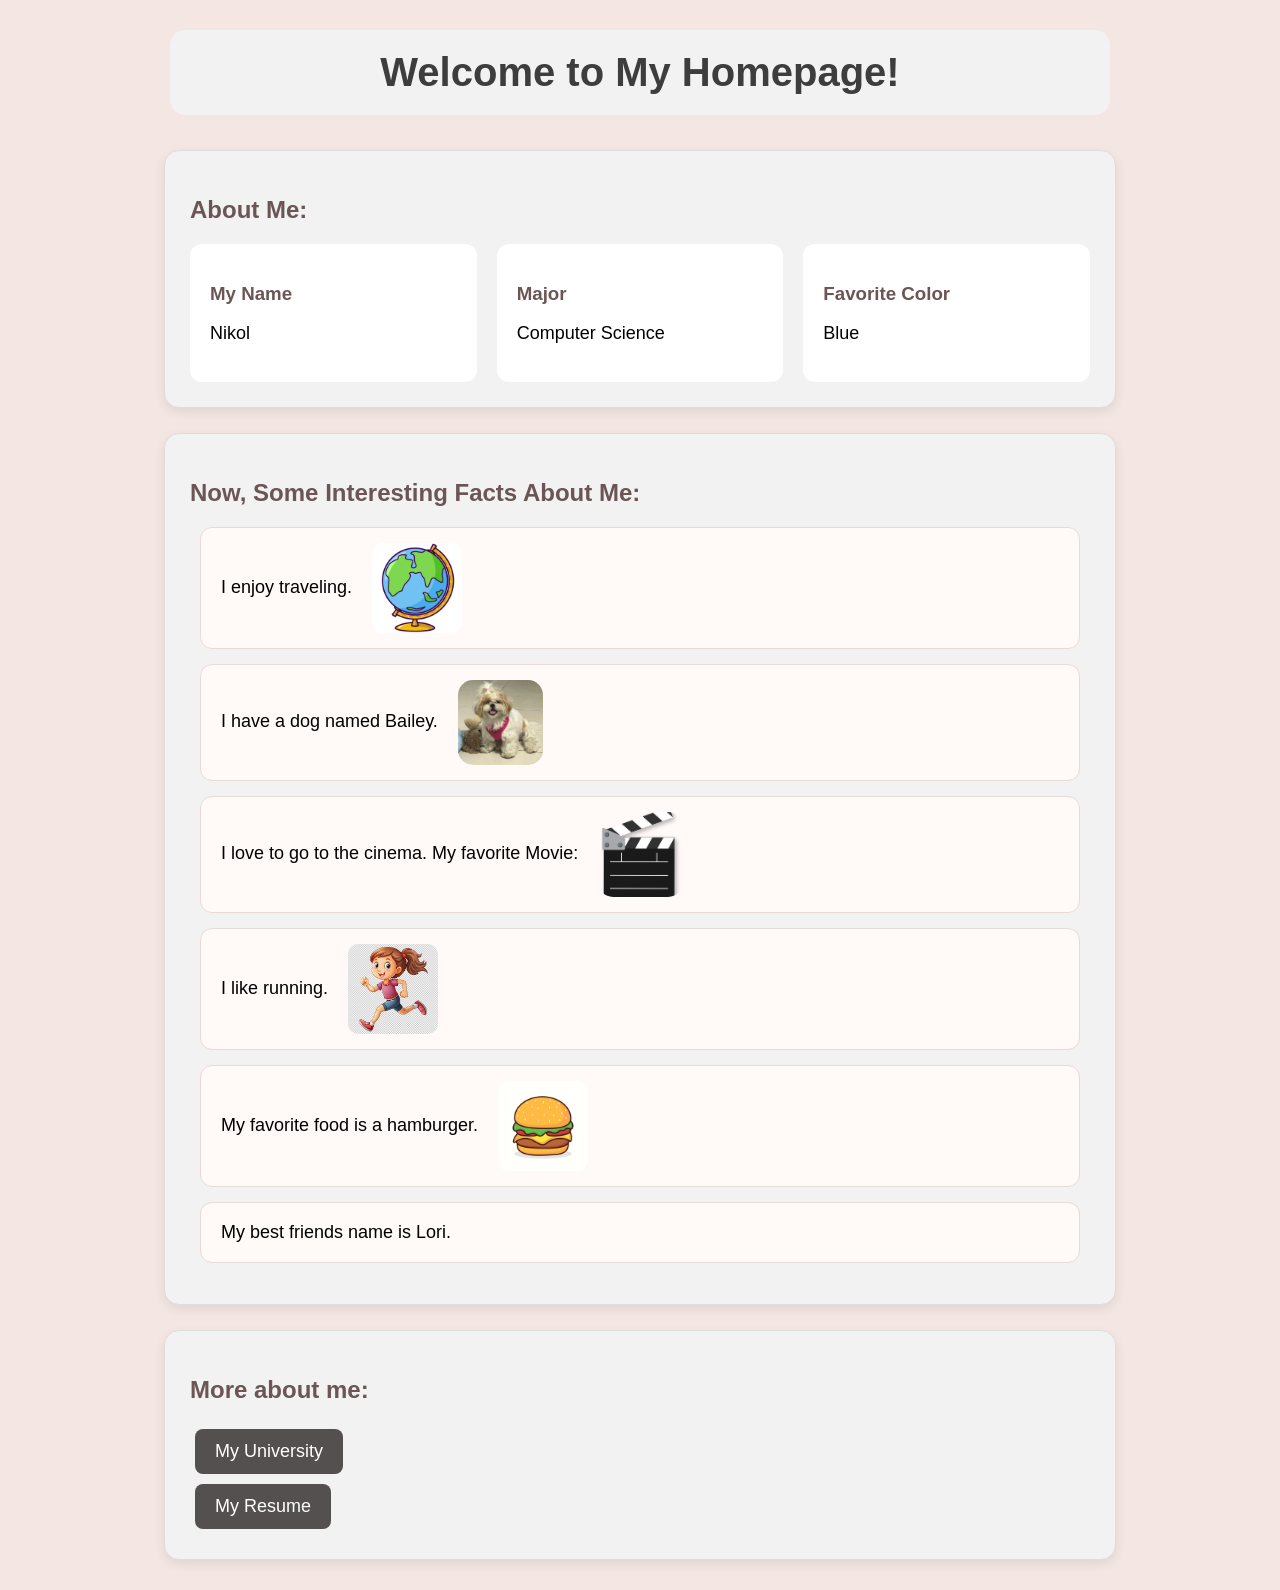
<file: index.html>
<!DOCTYPE html>
<HTML>

<HEAD>
<TITLE> Nikol Tchibulevsky's Homepage</TITLE>
<LINK rel= "stylesheet" href="style.css">
</head>

<body>

<h1>Welcome to My Homepage!</h1>

<div class="card"><h2>About Me:</h2>

<div class="about-container">
<div class= "about-box">
	<h3>My Name</h3>
	<p> Nikol</p>
</div>

<div class="about-box">
	<h3>Major</h3>
	<p>Computer Science</p>
</div>

<div class="about-box">
	<h3>Favorite Color</h3>
	<p>Blue</p>
</div>
</div>
</div>

<div class="card">
<h2>Now, Some Interesting Facts About Me:</h2>
<ul>
	<li>I enjoy traveling.
	<img src="globe.jpg" class="globe-photo" alt="globe">
</li>

	<li>I have a dog named Bailey.
    	<img src="Bailey.JPG" class="bailey-photo" alt="Bailey">
	</li>

	<li>I love to go to the cinema. My favorite Movie:
	<a href= https://www.youtube.com/watch?v=iH6FdW39Hag target="_blank">
	<img src="movie.png" class="movie-photo" alt="The Curious Case of Benjamin Button">
	</a>

</li>
	<li>I like running.
	<img src="running.jpg" class="running-photo" alt="running">
</li>
	<li>My favorite food is a hamburger.
	<img src="hamburger.jpg" class="hamburger-photo" alt="hamburger">
</li>
	<li>My best friends name is Lori.</li>

</div>

<div class="card">
<h2>More about me:</h2>
<a href="myUniversity.html"class="button">My University</a>
<br>
<a href="resume.html"class="button">My Resume</a>
</div>

</body>
</html>
</file>
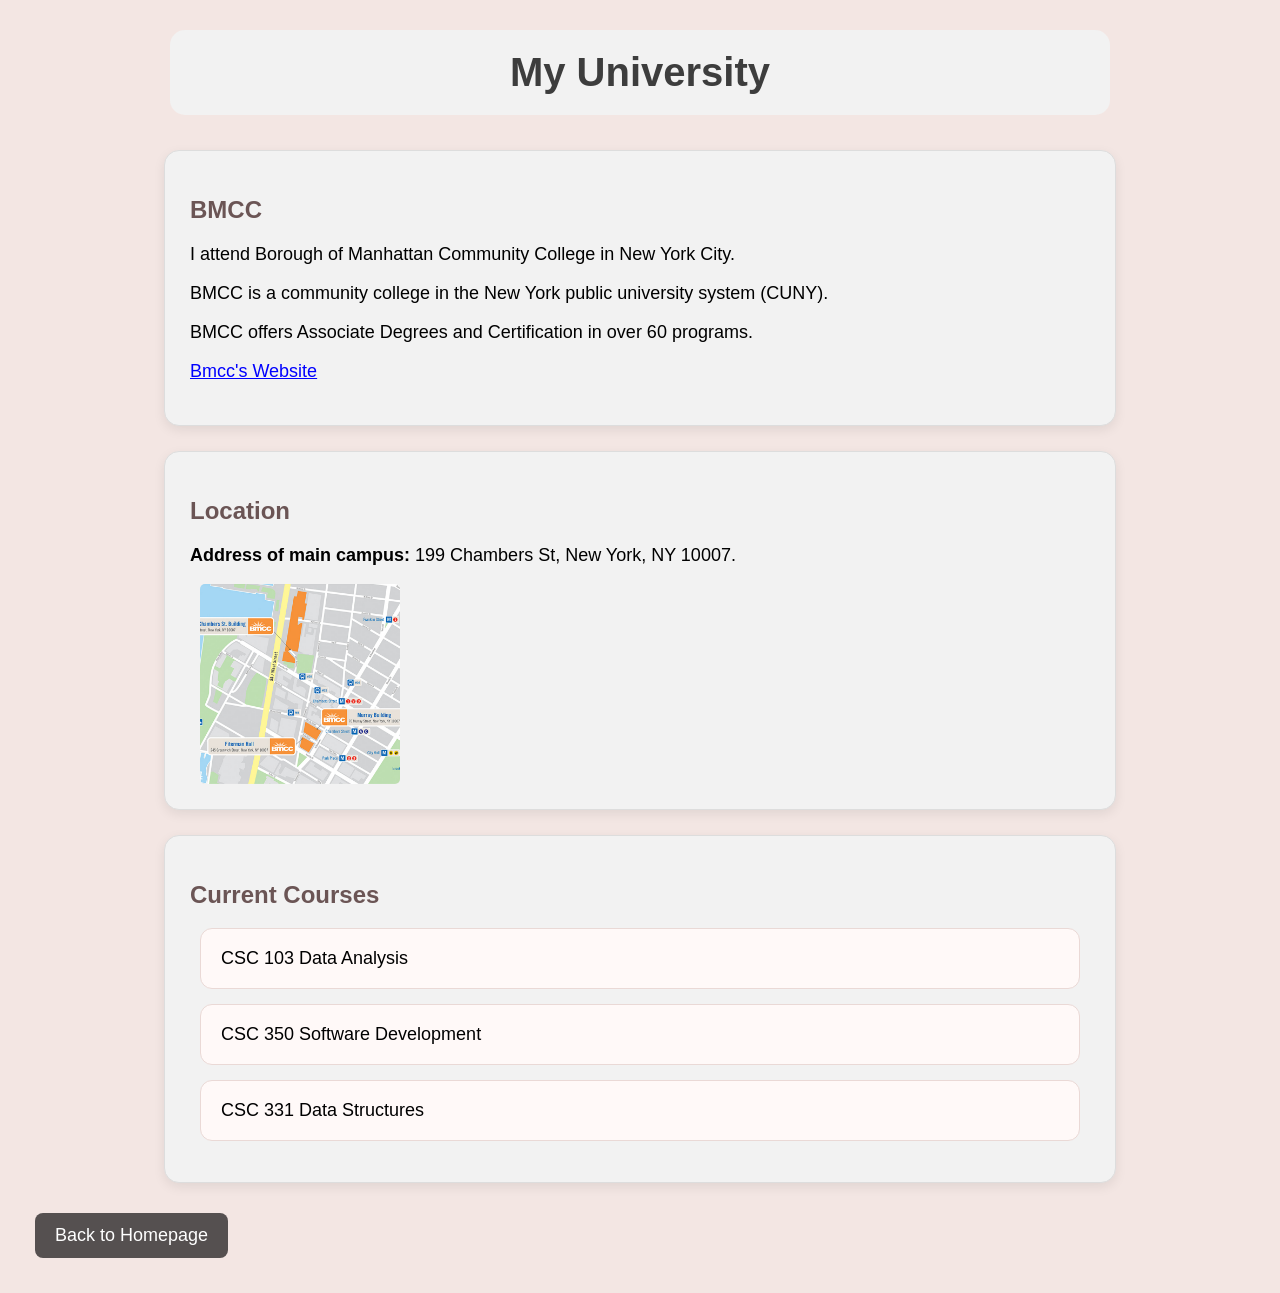
<file: myUniversity.html>
<!DOCTYPE html>
<html>
<head>
	<title>My University</title>
	<link rel="stylesheet" href="style.css">
</head>

<body>

<h1> My University</h1>

<div class="card">
<h2>BMCC</h2>
<p>I attend Borough of Manhattan Community College in New York City.</p>
<p>BMCC is a community college in the New York public university system (CUNY).</p>
<p>BMCC offers Associate Degrees and Certification in over 60 programs.</p>
<p><a href= "https://www.bmcc.cuny.edu/about-bmcc/#students">Bmcc's Website</a>
</div>


<div class="card">
<h2>Location</h2>
<p><strong>Address of main campus:</strong> 199 Chambers St, New York, NY 10007.</p>
<img src="BMCC location.jpg" class="bmcc-location-photo" alt="BMCC location">
</div>

<div class="card">
<h2>Current Courses</h2>
<ul> 
	<li> CSC 103 Data Analysis</li>
	<li> CSC 350 Software Development</li>
	<li> CSC 331 Data Structures</li>
</ul>
</div>


<a href= "index.html" class= "homepage">Back to Homepage</a>

</body>
</html>
</file>
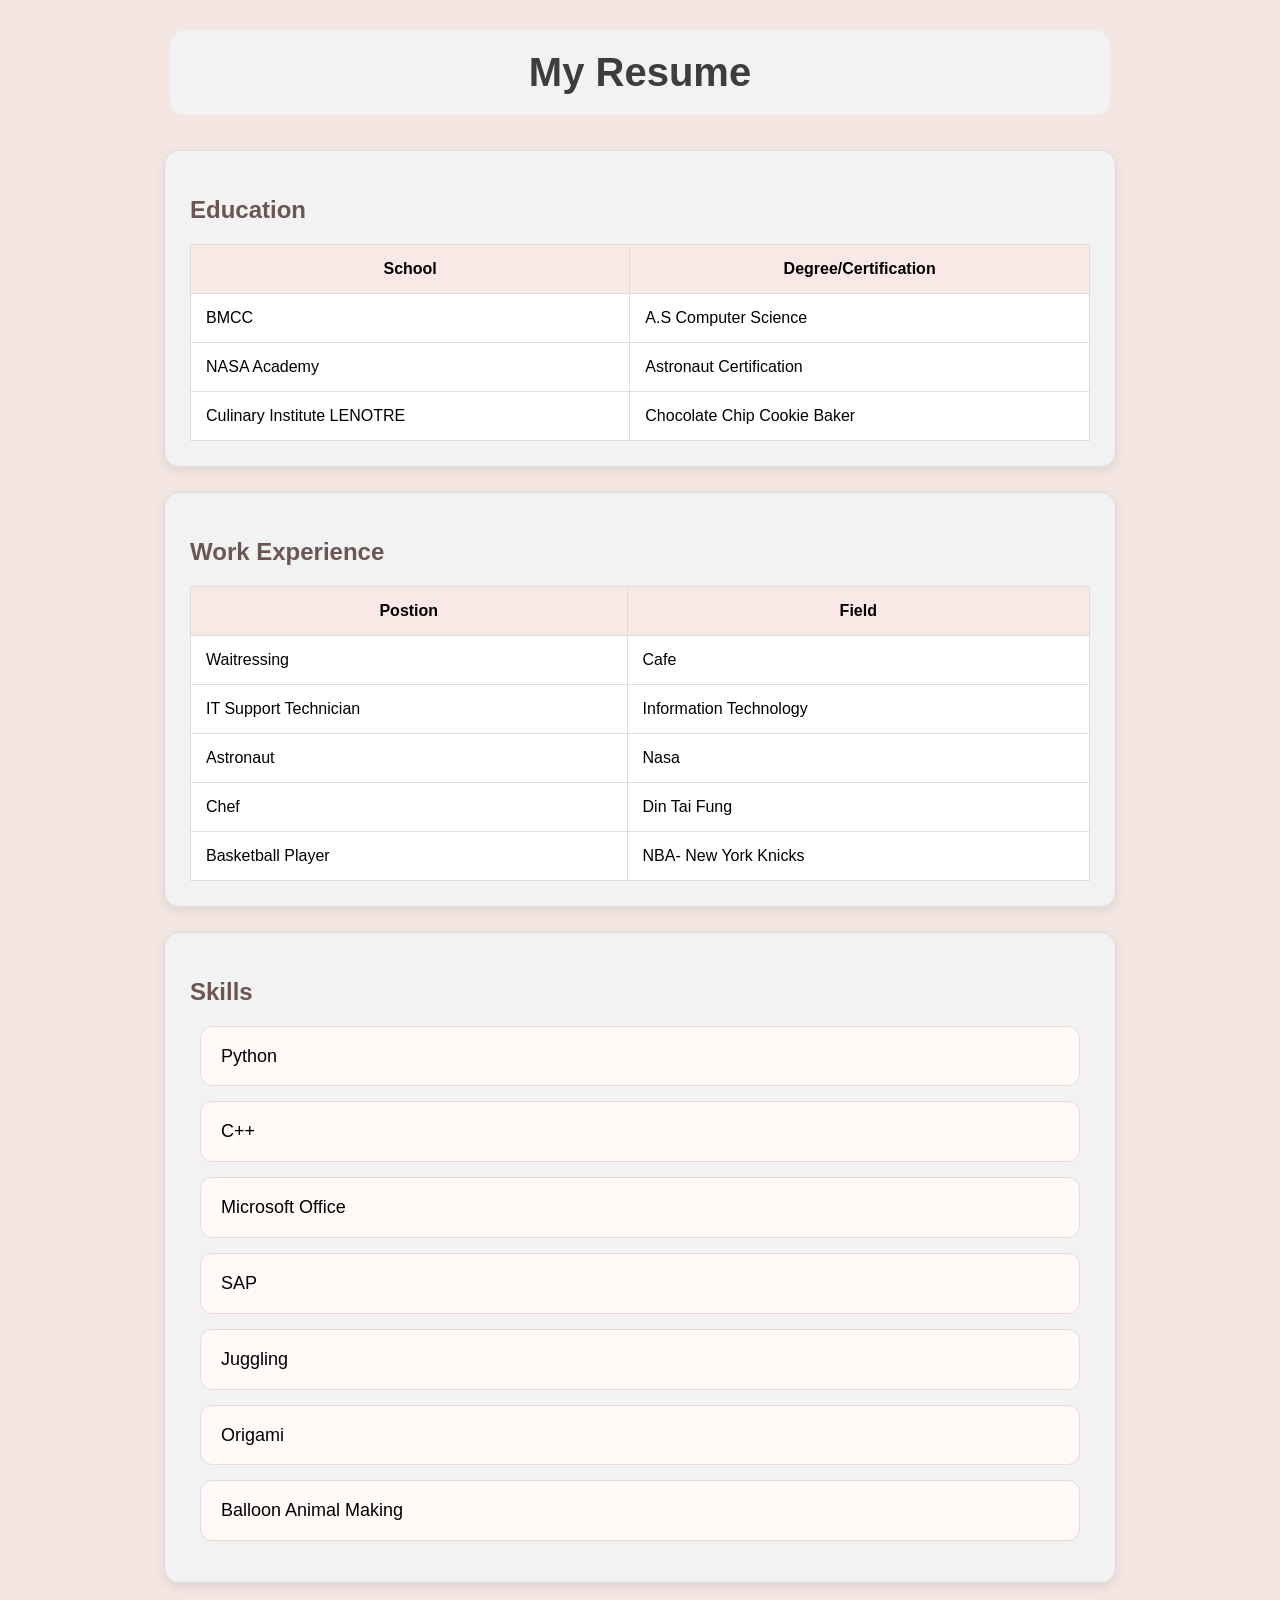
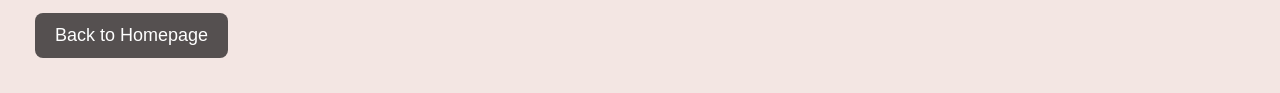
<file: resume.html>
<!DOCTYPE html>
<html>
<head>
	<title>My Resume</title>
	<link rel= "stylesheet" href="style.css">
</head>

<body>

<h1>My Resume</h1>

<div class="card">
<h2>Education</h2>
<table border="1">
	<tr>
	<th>School</th>
	<th>Degree/Certification</th>
	</tr>
	<tr>


<td>BMCC</td>
<td> A.S Computer Science</td>
</tr>
<tr>
<td>NASA Academy</td>
<td>Astronaut Certification</td>
</tr>
<tr>
<td>Culinary Institute LENOTRE</td>
<td>Chocolate Chip Cookie Baker</td>
</tr>

</table>
</div>


<div class="card">
<h2>Work Experience</h2>
<table border="1">
	<tr>
		<th>Postion</th>
		<th>Field</th>
</tr>
<tr>

<td>Waitressing</td>
<td>Cafe</td>
</tr>

<tr>
<td>IT Support Technician</td>
<td>Information Technology</td>

</tr>	

<tr>
<td>Astronaut</td>
<td>Nasa</td>
</tr>

<tr>
<td>Chef</td>
<td>Din Tai Fung</td>
</tr>

<tr>
<td>Basketball Player</td>
<td> NBA- New York Knicks</td>
</tr>


</table>
</div>


<div class="card">
<h2>Skills</h2>
<ul>
	<li>Python</li>
	<li>C++</li>
	<li>Microsoft Office</li>
	<li>SAP</li>
	<li>Juggling</li>
	<li>Origami</li>
	<li>Balloon Animal Making</li>
</ul>
</div>

<a href= "index.html"class="homepage">Back to Homepage</a>

</body>
</html>
</file>
<file: style.css>
body {
    background-color: rgb(243, 230, 227);
    font-family: Arial;
    margin: 30px;
}

h1 {
    	color: rgb(61, 61, 61);
    	text-align: center;
	font-size:40px;
	background-color:rgb(242,242,242);
	padding: 20px;
	border-radius:15px;
	max-width:900px;
	margin: 20px auto 35px auto;
	box-shadow: 0 4px 12px (0,0,0,0.08)

	}

h2 {
    color: rgb(74, 69, 69);
}

p {
    font-size: 18px;
}

li {
    font-size: 18px;
    margin: 10px;
}

a {
    color: blue;
    font-size: 18px;
}

a:hover {
    color: red;
}

.card ul{
	padding-left: 35px;
}

.card li {
	font-size:18px;
	margin-bottom:20px;
	line-height: 1.6;

}


.globe-photo {
    	width: 90px;
   	height: 90px;
    	object-fit: cover;
    	vertical-align: middle;
    	margin-left: 15px;
    	border-radius: 10px;
}
.bailey-photo {
    	width: 90px;
   	height: 90px;
    	object-fit: cover;
    	vertical-align: middle;
    	margin-left: 15px;
    	border-radius: 10px;
}

.running-photo {
    	width: 90px;
   	height: 90px;
    	object-fit: cover;
    	vertical-align: middle;
    	margin-left: 15px;
    	border-radius: 10px;
}

.hamburger-photo {
    	width: 90px;
   	height: 90px;
    	object-fit: cover;
    	vertical-align: middle;
    	margin-left: 15px;
    	border-radius: 10px;
}
.bmcc-location-photo{
    	width: 200px;
    	height: 200px;
    	object-fit: cover;
    	vertical-align: middle;
    	margin-left: 10px;
    	border-radius: 5px;
}
.button {
    	display: inline-block;
    	background-color: rgb(85, 80, 80);
    	color: white;
    	padding: 12px 20px;
    	border-radius: 8px;
    	text-decoration: none;
    	margin: 5px;
}

.homepage {
display: inline-block;
    	background-color: rgb(85, 80, 80);
    	color: white;
    	padding: 12px 20px;
    	border-radius: 8px;
    	text-decoration: none;
    	margin: 5px;
}

.card {
    	background-color: rgb(242, 242, 242);
    	padding: 25px;
    	border: 1px solid rgb(221, 221, 221);
    	border-radius: 15px;
    	margin: 25px auto;
    	max-width: 900px;
    	box-shadow: 0 4px 12px rgba(0, 0, 0, 0.08);
}

.movie-photo {
    	width: 90px;
   	height: 90px;
    	object-fit: cover;
    	vertical-align: middle;
    	margin-left: 15px;
    	border-radius: 10px;
}


.card li {
    	background-color: rgb(255, 249, 248);
    	padding: 15px 20px;
   	margin-bottom: 15px;
    	border-radius: 12px;
    	border: 1px solid rgb(234, 217, 214);
    	line-height: 1.6;
}

.card li:hover {
    	background-color: rgb(250, 232, 230);
}

.card ul {
    list-style-type: none;
    padding-left: 0;
}

.bailey-photo, .movie-photo {
    	width: 85px;
    	height: 85px;
    	object-fit: cover;
    	vertical-align: middle;
    	margin-left: 15px;
    	border-radius: 15px;
}

.card h2 {
    	color: rgb(107, 85, 85);
}

.about-container{
	display:flex;
	gap:20px;
}

.about-box{
	background-color:white;
	border-radius: 12px;
	padding:20px;
	text-aling:center;
	flex: 1;
}

.about-box h3{
	color: rgb(107,85,85);
}

.about-box:hover{
	background-color:rgb(250, 232, 230);
}

table {
	width:100%;
	border-collapse:collapse;
	margin-top: 20px;
}

th,td{
	padding: 15px;
	text-aling: left;
	border: 1px solid rgb(221, 221,221);
}

th{
	background-color: rgb(250,232,230);
}

td{
	background-color: white;
}
</file>
